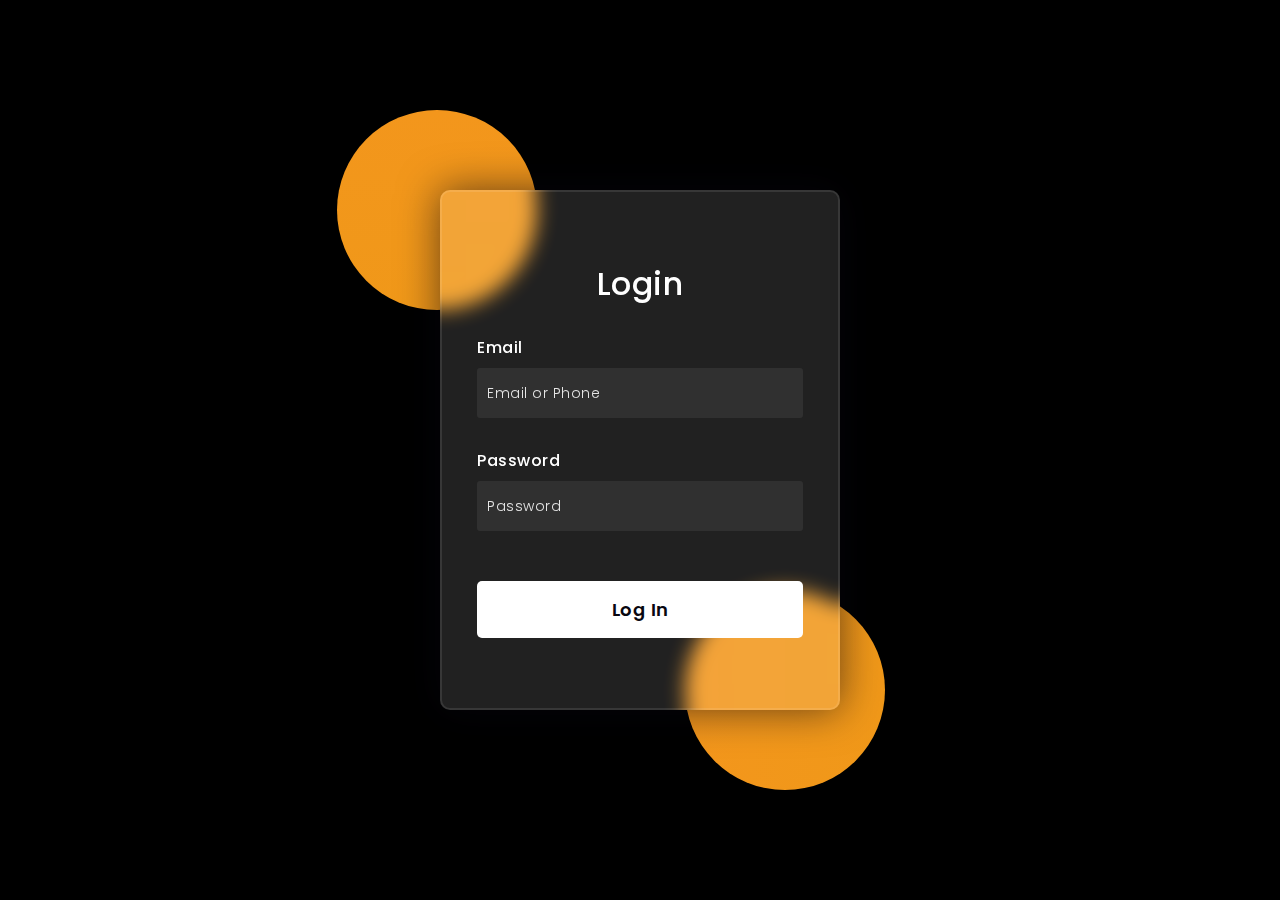
<file: login.html>
<!DOCTYPE html>
<html lang="en">
<head>
  <meta charset="UTF-8">
  <meta name="viewport" content="width=device-width, initial-scale=1.0">
  <link rel="stylesheet" href="login.css">
  <title>Login</title>
  <style>
    /* your styles (unchanged) */
    @import url('https://fonts.googleapis.com/css2?family=Miniver&family=Poppins:ital,wght@0,400;0,500;0,600;0,700;1,400&display=swap');

    *:before,
    *:after{
        padding: 0;
        margin: 0;
        box-sizing: border-box;
        font-family: "Poppins", serif;
    }

    body{
        background-color: black;
    }

    .background{
        width: 430px;
        height: 520px;
        position: absolute;
        transform: translate(-50%, -50%);
        left: 50%;
        top: 50%;
    }

    .background .shape{
        height: 200px;
        width: 200px;
        position: absolute;
        border-radius: 50%;
    }

    .shape:first-child{
        background: linear-gradient(#f3961c, #f09819);
        left: -88px;
        top: -80px;
    }

    .shape:last-child{
        background: linear-gradient(to right, #f3961c, #f09819);
        right: -30px;
        bottom: -80px;
    }

    form{
        height: 520px;
        width: 400px;
        background-color: rgba(255, 255, 255, 0.13);
        position: absolute;
        transform: translate(-50%, -50%);
        top: 50%;
        left: 50%;
        border-radius: 10px;
        backdrop-filter: blur(10px);
        border: 2px solid rgba(255, 255, 255, 0.1);
        box-shadow: 0 0 40px rgba(8, 7, 16, 0.6);
        padding: 50px 35px;
    }

    form *{
        color: #fff;
        letter-spacing: 0.5px;
        outline: none;
        border: none;
    }

    form h1{
        font-size: 32px;
        font-weight: 500;
        line-height: 42px;
        text-align: center;
    }

    label{
        display: block;
        margin-top: 30px;
        font-size: 16px;
        font-weight: 500;
    }

    input{
        display: block;
        height: 50px;
        width: 100%;
        background-color: rgba(255, 255, 255, 0.07);
        border-radius: 3px;
        padding: 0 10px;
        margin-top: 8px;
        font-size: 14px;
        font-weight: 300;
    }

    ::placeholder{
        color: #e5e5e5;
    }

    button{
        margin-top: 50px;
        width: 100%;
        background-color: #fff;
        color: #080710;
        padding: 15px 0;
        font-size: 18px;
        font-weight: 600;
        border-radius: 5px;
        cursor: pointer;
    }
  </style>
</head>
<body>
  <div class="background">
    <div class="shape"></div>
    <div class="shape"></div>
  </div>
  
  <!-- Added onsubmit="auth(event)" so form doesn’t reload -->
  <form onsubmit="auth(event)">
    <h1>Login</h1>

    <label for="email">Email</label>
    <input type="email" placeholder="Email or Phone" id="email">

    <label for="password">Password</label>
    <input type="password" placeholder="Password" id="password">

    <button type="submit">Log In</button>
  </form>

  <script>
    function auth(event){
      event.preventDefault(); // stop form refresh

      var email = document.getElementById('email').value;
      var password = document.getElementById('password').value;

      // Correct condition (string check, not number)
      if(email === 'admin@gmail.com' && password === "12345"){
          alert("Login successful");
          window.location.href = 'home.html'; // redirect
      } else {
          alert("Invalid information");
      }
    }
  </script>
</body>
</html>
</file>
<file: login.css>
/* Importing Google fonts */
@import url(
    'https://fonts.googleapis.com/css2?family=Miniver&family=Poppins:ital,wght@0,400;0,500;0,600;0,700;1,400&display=swap'
    );

*{
    
    box-sizing: border-box;
    font-family: "Poppins", serif;
}
</file>
